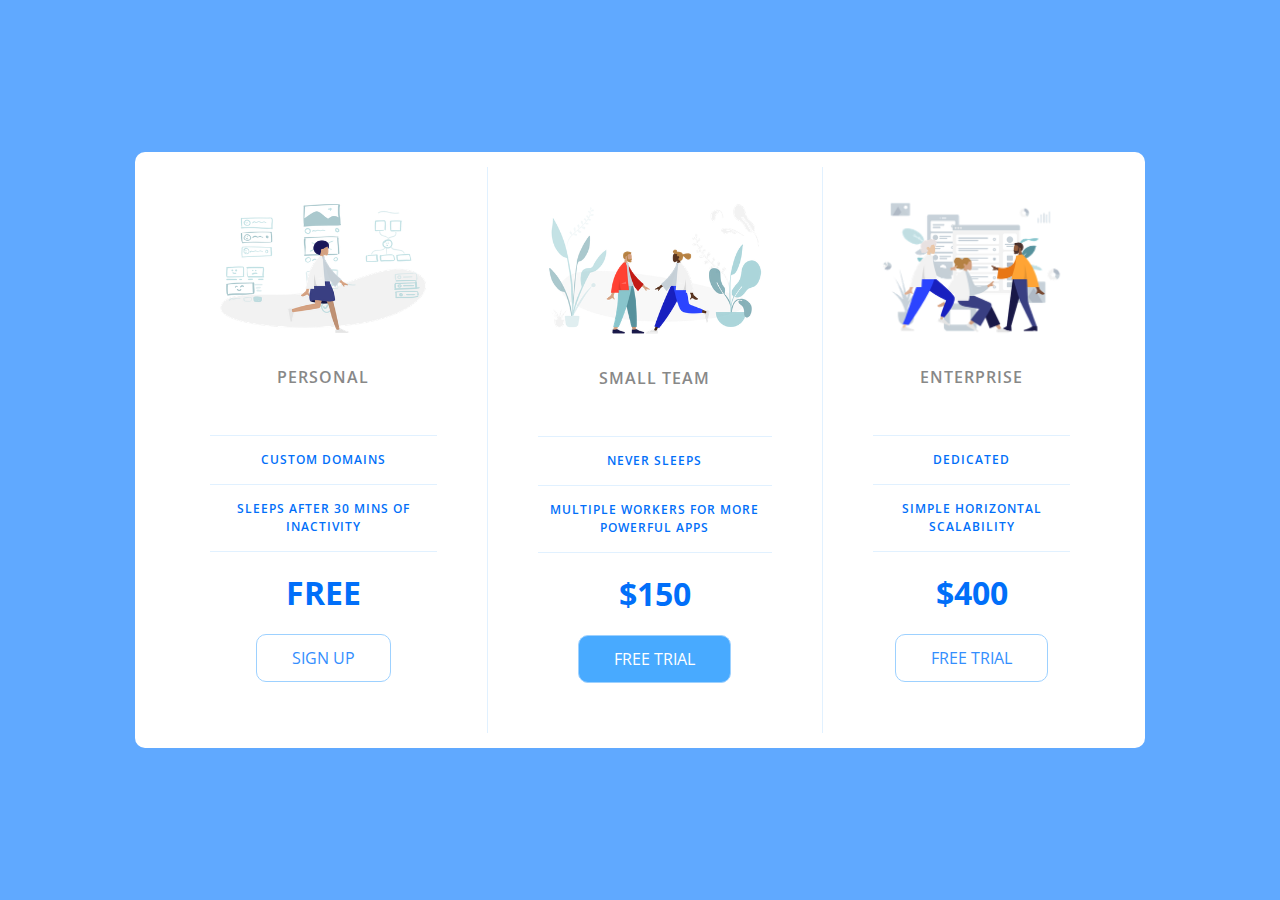
<file: PriceTable/index.html>
<!DOCTYPE html>
<html lang="en">

<head>
    <meta charset="UTF-8">
    <meta name="viewport" content="width=device-width, initial-scale=1.0">
    <title>Price Tiers</title>
    <link rel="stylesheet" href="https://fonts.googleapis.com/css?family=Open+Sans:400,600,700">
    <link rel="stylesheet" href="app.css">
</head>

<body>
    <div class="panel pricing-table">

        <div class="pricing-plan">
            <img src="icons/icon1.png" alt="" class="pricing-img">
            <h2 class="pricing-header">Personal</h2>
            <ul class="pricing-features">
                <li class="pricing-features-item">Custom domains</li>
                <li class="pricing-features-item">Sleeps after 30 mins of inactivity</li>
            </ul>
            <span class="pricing-price">Free</span>
            <a href="#/" class="pricing-button">Sign up</a>
        </div>

        <div class="pricing-plan">
            <img src="icons/icon2.png" alt="" class="pricing-img">
            <h2 class="pricing-header">Small team</h2>
            <ul class="pricing-features">
                <li class="pricing-features-item">Never sleeps</li>
                <li class="pricing-features-item">Multiple workers for more powerful apps</li>
            </ul>
            <span class="pricing-price">$150</span>
            <a href="#/" class="pricing-button is-featured">Free trial</a>
        </div>

        <div class="pricing-plan">
            <img src="icons/icon3.png" alt="" class="pricing-img">
            <h2 class="pricing-header">Enterprise</h2>
            <ul class="pricing-features">
                <li class="pricing-features-item">Dedicated</li>
                <li class="pricing-features-item">Simple horizontal scalability</li>
            </ul>
            <span class="pricing-price">$400</span>
            <a href="#/" class="pricing-button">Free trial</a>
        </div>

    </div>

</body>

</html>
</file>
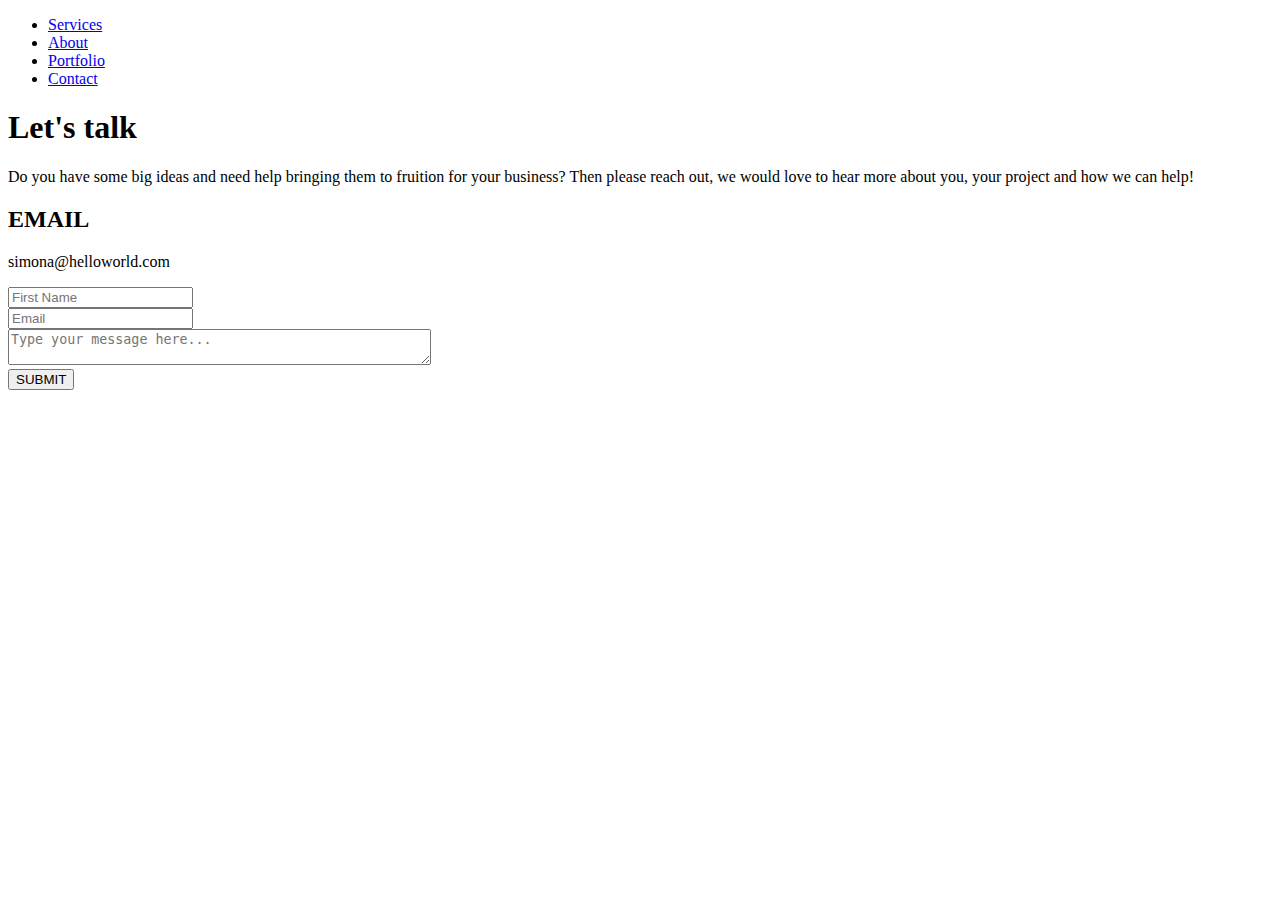
<file: html/index-contact_page.html>
<!DOCTYPE html>
<html lang="en">

<head>
    <meta charset="UTF-8">
    <meta http-equiv="X-UA-Compatible" content="IE=edge">
    <meta name="viewport" content="width=device-width, initial-scale=1.0">
    <title>Contact Page</title>
    <link rel="stylesheet"
        href="C:\Users\sbizi\Desktop\self_study\web_development\assets\styles\style-contact_page.css">
    <link href="https://fonts.googleapis.com/css2?family=Berkshire+Swash&display=swap" rel="stylesheet">
    <link href="https://fonts.googleapis.com/css2?family=Montserrat:wght@200&display=swap" rel="stylesheet">
    <link href="https://fonts.googleapis.com/css2?family=Jomhuria&display=swap" rel="stylesheet">
</head>

<body>

    <header>
        <nav id="navigation-bar">
            <ul>
                <li><a href="#">Services</a></li>
                <li><a href="#">About</a></li>
                <li><a href="#">Portfolio</a></li>
                <li><a href="#">Contact</a></li>
            </ul>
        </nav>
    </header>

    <div id="speech-container">
        <section class="speech-head">
            <h1>Let's talk</h1>
        </section>
        <section class="speech-body">
            <p>
                Do you have some big ideas and need help bringing them to fruition for your business? Then please reach
                out, we would love to hear more about you, your project and how we can help!
            </p>
        </section>
        <section class="speech-foot">
            <h2>EMAIL</h2>
            <p>simona@helloworld.com</p>
        </section>
    </div>

    <div id="contact-info">
        <form action="">
            <div class="form-body">
                <div class="input-name">
                    <input type="text" name="first-name" id="first-name" value="" placeholder="First Name" required=""
                        maxlength="100" aria-label="First Name">
                </div>
                <div class="input-email">
                    <input type="email" name="email" id="email" value="" placeholder="Email" required=""
                        pattern="^.+@.+\.[a-zA-Z]{2,63}$" maxlength="250" aria-label="Email">
                </div>
                <div class="input-text_area">
                    <textarea id="textarea" rows="2" cols="50" placeholder="Type your message here..."></textarea>
                </div>
            </div>
            <div class="submit-button">
                <button>SUBMIT</button>
            </div>
        </form>
    </div>

</body>

</html>
</file>
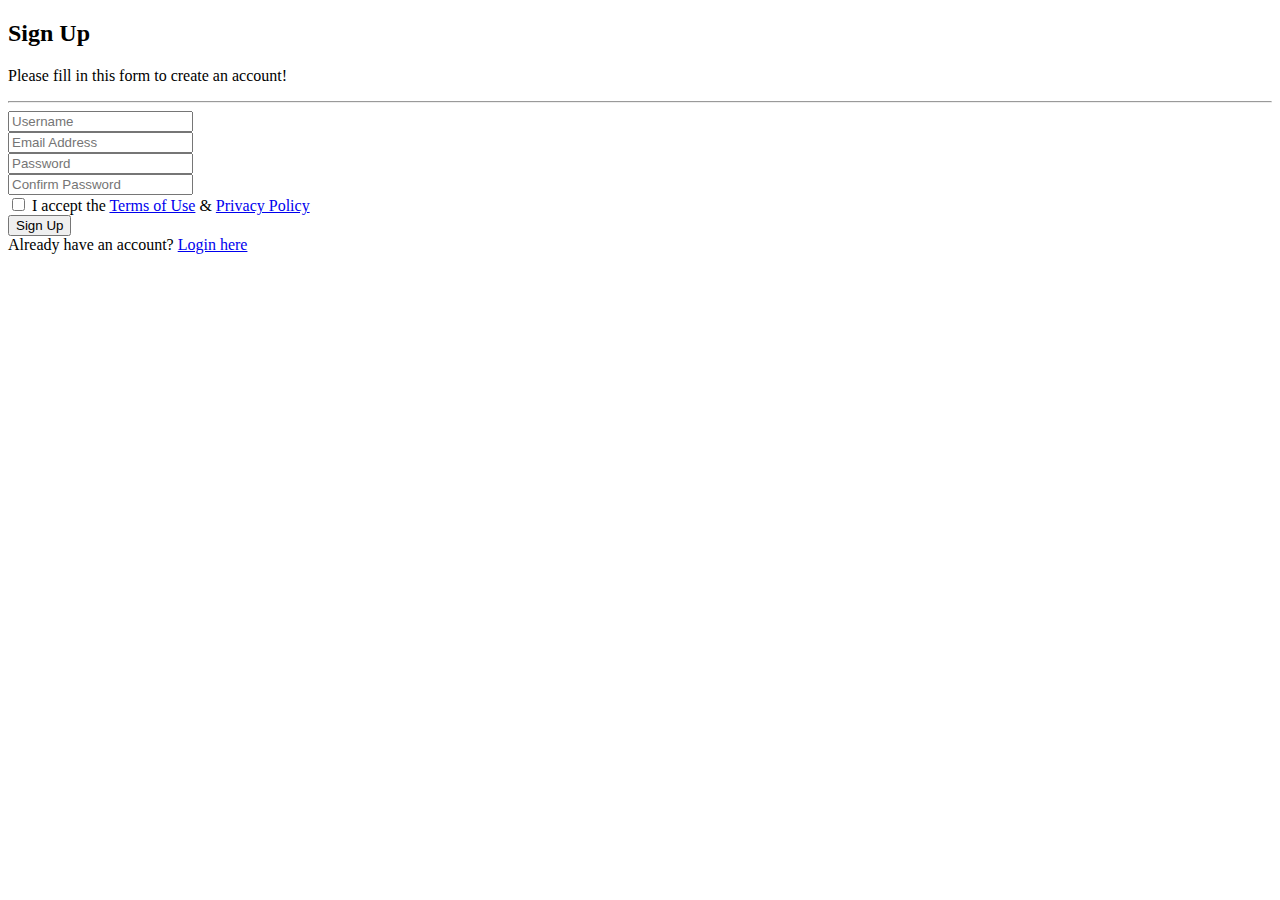
<file: html/index-signup_form.html>
<!DOCTYPE html>
<html lang="en">

<head>
    <meta charset="UTF-8">
    <meta http-equiv="X-UA-Compatible" content="IE=edge">
    <meta name="viewport" content="width=device-width, initial-scale=1.0">
    <title>Signup Form</title>
    <link rel="stylesheet" href="C:\Users\sbizi\Desktop\self_study\web_development\assets\styles\style-signup_form.css">
</head>

<body>
    <div class="signup-form">
        <form action="" method="POST">
            <h2>Sign Up</h2>
            <p>Please fill in this form to create an account!</p>
            <hr>
            <div class="form-group">
                <div class="input-group">
                    <input type="text" class="form-control" name="username" placeholder="Username" required="required">
                </div>
            </div>
            <div class="form-group">
                <div class="input-group">
                    <input type="email" class="form-control" name="email" placeholder="Email Address"
                        required="required">
                </div>
            </div>
            <div class="form-group">
                <div class="input-group">
                    <input type="text" class="form-control" name="password" placeholder="Password" required="required">
                </div>
            </div>
            <div class="form-group">
                <div class="input-group">
                    <input type="text" class="form-control" name="confirm_password" placeholder="Confirm Password"
                        required="required">
                </div>
            </div>
            <div class="form-group">
                <label class="form-check-label">
                    <input type="checkbox" required="required">
                    I accept the <a href="#">Terms of Use</a> &amp; <a href="#">Privacy Policy</a>
                </label>
            </div>
            <div class="form-group">
                <button type="submit" class="btn-primary">Sign Up</button>
            </div>
        </form>
        <div class="text-center">
            Already have an account? <a href="#">Login here</a>
        </div>
    </div>
</body>

</html>
</file>
<file: PriceTable/app.css>
/* http://meyerweb.com/eric/tools/css/reset/ 
   v2.0 | 20110126
   License: none (public domain)
*/

html, body, div, span, applet, object, iframe,
h1, h2, h3, h4, h5, h6, p, blockquote, pre,
a, abbr, acronym, address, big, cite, code,
del, dfn, em, img, ins, kbd, q, s, samp,
small, strike, strong, sub, sup, tt, var,
b, u, i, center,
dl, dt, dd, ol, ul, li,
fieldset, form, label, legend,
table, caption, tbody, tfoot, thead, tr, th, td,
article, aside, canvas, details, embed, 
figure, figcaption, footer, header, hgroup, 
menu, nav, output, ruby, section, summary,
time, mark, audio, video {
	margin: 0;
	padding: 0;
	border: 0;
	font-size: 100%;
	font: inherit;
	vertical-align: baseline;
}
/* HTML5 display-role reset for older browsers */
article, aside, details, figcaption, figure, 
footer, header, hgroup, menu, nav, section {
	display: block;
}
body {
	line-height: 1;
}
ol, ul {
	list-style: none;
}
blockquote, q {
	quotes: none;
}
blockquote:before, blockquote:after,
q:before, q:after {
	content: '';
	content: none;
}
table {
	border-collapse: collapse;
	border-spacing: 0;
}

html {
    box-sizing: border-box;
    font-family: 'Open Sans', sans-serif;
}

body {
    background-color: #60a9ff;
    display: flex;
    justify-content: center;
    align-items: center;
    min-height: 100vh;
}

.panel {
    background-color: #fff;
    border-radius: 10px;
    padding: 15px 25px;
    width: 100%;
    max-width: 960px;
    display: flex;
    flex-direction: column;
    text-align: center;
    text-transform: uppercase;
}

.pricing-plan {
    border-bottom: 1px solid #e1f1ff;
}

.pricing-plan:last-child {
    border-bottom: none;
}

.pricing-img {
    margin-bottom: 25px;
    max-width: 100%;
    max-height: 206px;
}

.pricing-header {
    color: #888;
    font-weight: 600;
    letter-spacing: 1px;
}

.pricing-features {
    margin: 50px 0 25px;
    color: #016ff9;
}

.pricing-features-item {
    font-weight: 600;
    letter-spacing: 1px;
    font-size: 12px;
    line-height: 1.5;
    padding: 15px 0;
    border-top: 1px solid #e1f1ff;
}

.pricing-features-item:last-child {
    border-bottom: 1px solid #e1f1ff;
}

.pricing-price {
    color: #016ff9;
    display: block;
    font-size: 32px;
    font-weight: 700;
}

.pricing-button {
    border: 1px solid #9dd1ff;
    border-radius: 10px;
    color: #348efe;
    display: inline-block;
    padding: 15px 35px;
    text-decoration: none;
    margin: 25px 0;
    transition: background-color 200ms ease-in-out;
}

.pricing-button:hover, .pricing-button:focus {
    background-color: #e1f1ff;
}

.pricing-button.is-featured {
    background-color: #48aaff;
    color: #fff;
}

.pricing-button.is-featured:hover, .pricing-button.is-featured:focus {
    background-color: #269aff;
}

@media (min-width: 900px) {
    .panel {
        flex-direction: row;
    }
    .pricing-plan {
        border-bottom: none;
        border-right: 1px solid #e1f1ff;
        padding: 25px 50px;
      }
      .pricing-plan:last-child {
        border-right: none;
      }
}
</file>
